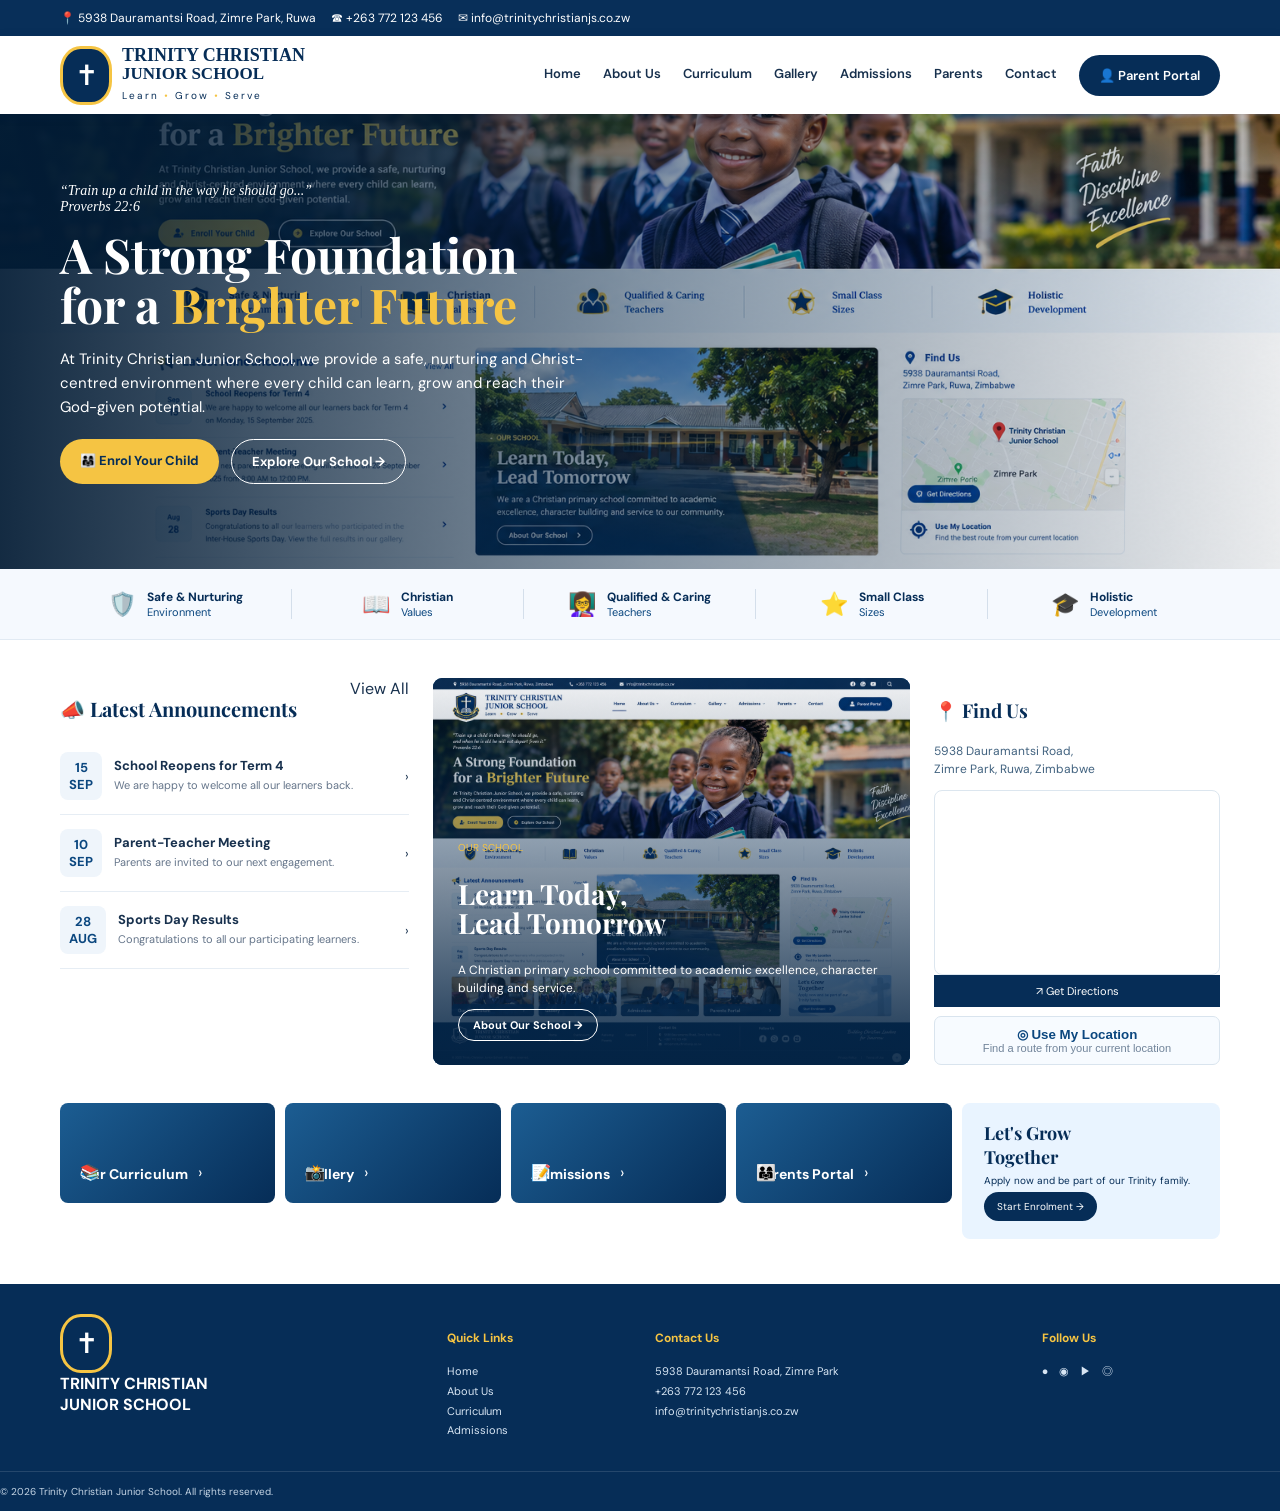
<file: index.html>
<!doctype html><html lang="en"><head><meta charset="utf-8"><meta name="viewport" content="width=device-width,initial-scale=1"><title>Trinity Christian Junior School</title><link rel="stylesheet" href="css/style.css"></head><body>
<div class="topbar"><div class="container top-inner">📍 5938 Dauramantsi Road, Zimre Park, Ruwa　 ☎ +263 772 123 456　 ✉ info@trinitychristianjs.co.zw</div></div>
<header class="header"><div class="container nav"><a class="brand" href="index.html"><div class="crest">✝</div><div><strong>TRINITY CHRISTIAN</strong><b>JUNIOR SCHOOL</b><small>Learn <i>•</i> Grow <i>•</i> Serve</small></div></a><button class="menu" onclick="toggleMenu()">☰</button><nav id="navMenu"><a href="index.html">Home</a><a href="about.html">About Us</a><a href="curriculum.html">Curriculum</a><a href="gallery.html">Gallery</a><a href="admissions.html">Admissions</a><a href="parents.html">Parents</a><a href="contact.html">Contact</a><a class="portal" href="parents.html">👤 Parent Portal</a></nav></div></header>
<section class="hero"><img src="images/school-hero.png" alt="Trinity Christian Junior School"><div class="hero-overlay"></div><div class="container hero-content"><p class="scripture">“Train up a child in the way he should go...”<br>Proverbs 22:6</p><h1>A Strong Foundation<br>for a <em>Brighter Future</em></h1><p>At Trinity Christian Junior School, we provide a safe, nurturing and Christ-centred environment where every child can learn, grow and reach their God-given potential.</p><div class="buttons"><a class="btn gold" href="admissions.html">👨‍👩‍👧 Enrol Your Child</a><a class="btn outline" href="about.html">Explore Our School →</a></div></div></section>
<section class="values"><div class="container value-grid"><div>🛡️ <span><b>Safe & Nurturing</b><small>Environment</small></span></div><div>📖 <span><b>Christian</b><small>Values</small></span></div><div>👩‍🏫 <span><b>Qualified & Caring</b><small>Teachers</small></span></div><div>⭐ <span><b>Small Class</b><small>Sizes</small></span></div><div>🎓 <span><b>Holistic</b><small>Development</small></span></div></div></section>
<main><section class="container news-layout"><div class="announcements"><div class="section-head"><h2>📣 Latest Announcements</h2><a href="parents.html">View All</a></div><article><time>15<br>SEP</time><div><b>School Reopens for Term 4</b><p>We are happy to welcome all our learners back.</p></div>›</article><article><time>10<br>SEP</time><div><b>Parent-Teacher Meeting</b><p>Parents are invited to our next engagement.</p></div>›</article><article><time>28<br>AUG</time><div><b>Sports Day Results</b><p>Congratulations to all our participating learners.</p></div>›</article></div>
<div class="feature-card"><div class="feature-photo"></div><div class="feature-text"><label>OUR SCHOOL</label><h2>Learn Today,<br>Lead Tomorrow</h2><p>A Christian primary school committed to academic excellence, character building and service.</p><a class="btn outline" href="about.html">About Our School →</a></div></div>
<div class="location-card"><h3>📍 Find Us</h3><p>5938 Dauramantsi Road,<br>Zimre Park, Ruwa, Zimbabwe</p><div class="map"><iframe title="School location" src="https://www.openstreetmap.org/export/embed.html?bbox=31.22%2C-17.88%2C31.30%2C-17.82&layer=mapnik"></iframe></div><a class="directions" target="_blank" href="https://www.google.com/maps/dir/?api=1&destination=5938+Dauramantsi+Road,+Zimre+Park,+Ruwa,+Zimbabwe">↗ Get Directions</a><button class="location-btn" onclick="useLocation()">◎ Use My Location <small>Find a route from your current location</small></button></div></section>
<section class="container tiles"><a href="curriculum.html"><span>📚</span><b>Our Curriculum</b>›</a><a href="gallery.html"><span>📸</span><b>Gallery</b>›</a><a href="admissions.html"><span>📝</span><b>Admissions</b>›</a><a href="parents.html"><span>👨‍👩‍👧</span><b>Parents Portal</b>›</a><div class="grow"><b>Let's Grow<br>Together</b><small>Apply now and be part of our Trinity family.</small><a href="admissions.html">Start Enrolment →</a></div></section></main>
<footer><div class="container footer-grid"><div><div class="crest">✝</div><b>TRINITY CHRISTIAN<br>JUNIOR SCHOOL</b></div><div><h4>Quick Links</h4><a href="index.html">Home</a><a href="about.html">About Us</a><a href="curriculum.html">Curriculum</a><a href="admissions.html">Admissions</a></div><div><h4>Contact Us</h4><p>5938 Dauramantsi Road, Zimre Park</p><p>+263 772 123 456</p><p>info@trinitychristianjs.co.zw</p></div><div><h4>Follow Us</h4><p>●　◉　▶　◎</p></div></div><div class="copyright">© 2026 Trinity Christian Junior School. All rights reserved.</div></footer><script src="js/script.js"></script></body></html>
</file>
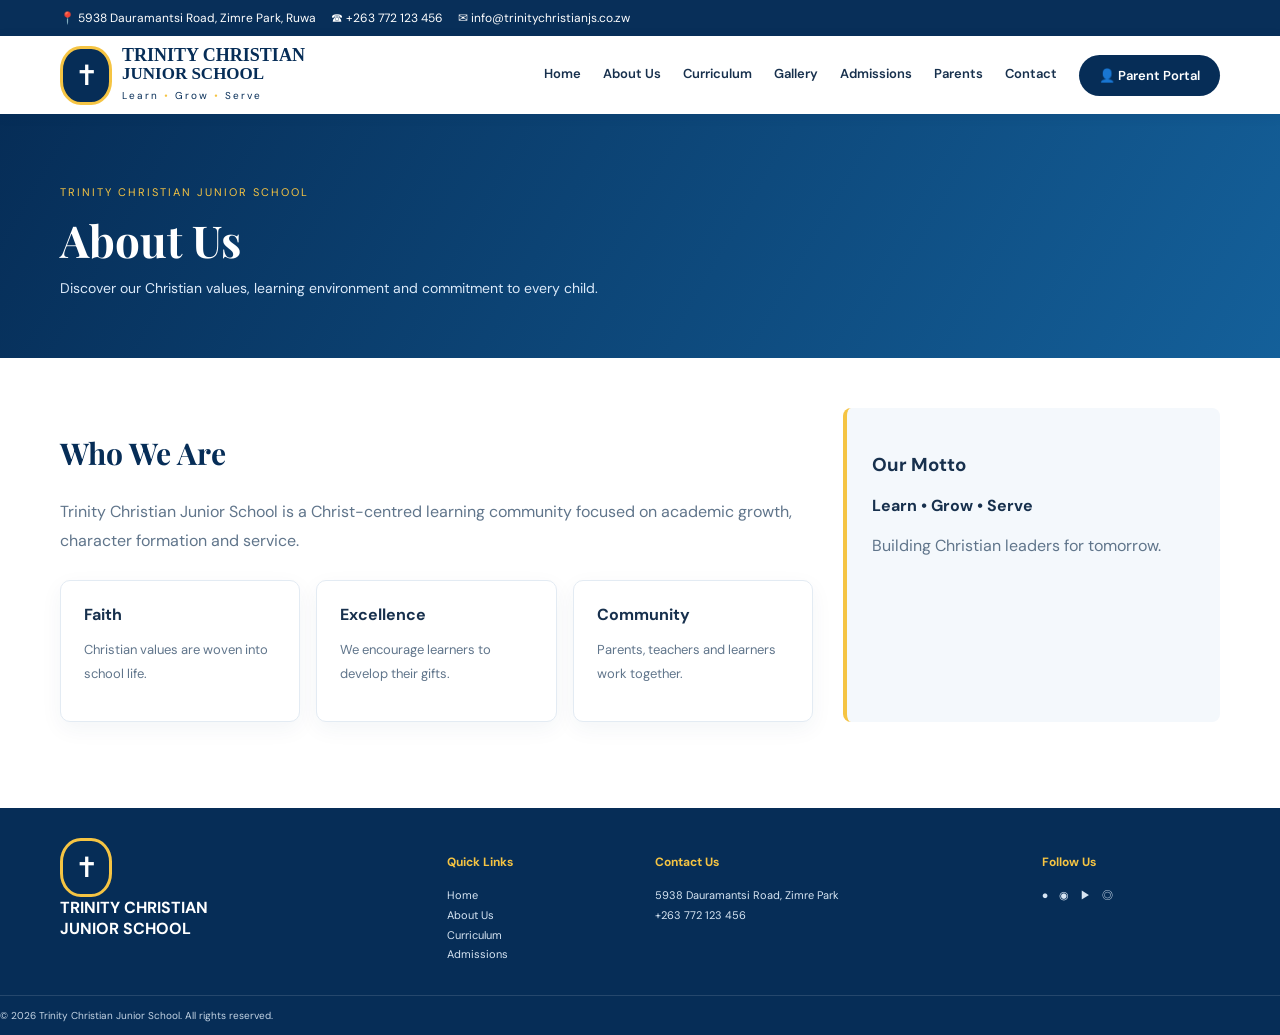
<file: about.html>
<!doctype html><html lang="en"><head><meta charset="utf-8"><meta name="viewport" content="width=device-width,initial-scale=1"><title>About Us | Trinity Christian Junior School</title><link rel="stylesheet" href="css/style.css"></head><body>
<div class="topbar"><div class="container top-inner">📍 5938 Dauramantsi Road, Zimre Park, Ruwa　 ☎ +263 772 123 456　 ✉ info@trinitychristianjs.co.zw</div></div><header class="header"><div class="container nav"><a class="brand" href="index.html"><div class="crest">✝</div><div><strong>TRINITY CHRISTIAN</strong><b>JUNIOR SCHOOL</b><small>Learn <i>•</i> Grow <i>•</i> Serve</small></div></a><button class="menu" onclick="toggleMenu()">☰</button><nav id="navMenu"><a href="index.html">Home</a><a href="about.html">About Us</a><a href="curriculum.html">Curriculum</a><a href="gallery.html">Gallery</a><a href="admissions.html">Admissions</a><a href="parents.html">Parents</a><a href="contact.html">Contact</a><a class="portal" href="parents.html">👤 Parent Portal</a></nav></div></header>
<section class="page-hero"><div class="container"><p>TRINITY CHRISTIAN JUNIOR SCHOOL</p><h1>About Us</h1><span>Discover our Christian values, learning environment and commitment to every child.</span></div></section><main class="container page-content"><div class="content-grid"><section><h2>Who We Are</h2><p>Trinity Christian Junior School is a Christ-centred learning community focused on academic growth, character formation and service.</p><div class="cards"><div><b>Faith</b><p>Christian values are woven into school life.</p></div><div><b>Excellence</b><p>We encourage learners to develop their gifts.</p></div><div><b>Community</b><p>Parents, teachers and learners work together.</p></div></div></section><aside class="sidebox"><h3>Our Motto</h3><strong>Learn • Grow • Serve</strong><p>Building Christian leaders for tomorrow.</p></aside></div></main><footer><div class="container footer-grid"><div><div class="crest">✝</div><b>TRINITY CHRISTIAN<br>JUNIOR SCHOOL</b></div><div><h4>Quick Links</h4><a href="index.html">Home</a><a href="about.html">About Us</a><a href="curriculum.html">Curriculum</a><a href="admissions.html">Admissions</a></div><div><h4>Contact Us</h4><p>5938 Dauramantsi Road, Zimre Park</p><p>+263 772 123 456</p></div><div><h4>Follow Us</h4><p>●　◉　▶　◎</p></div></div><div class="copyright">© 2026 Trinity Christian Junior School. All rights reserved.</div></footer><script src="js/script.js"></script></body></html>
</file>
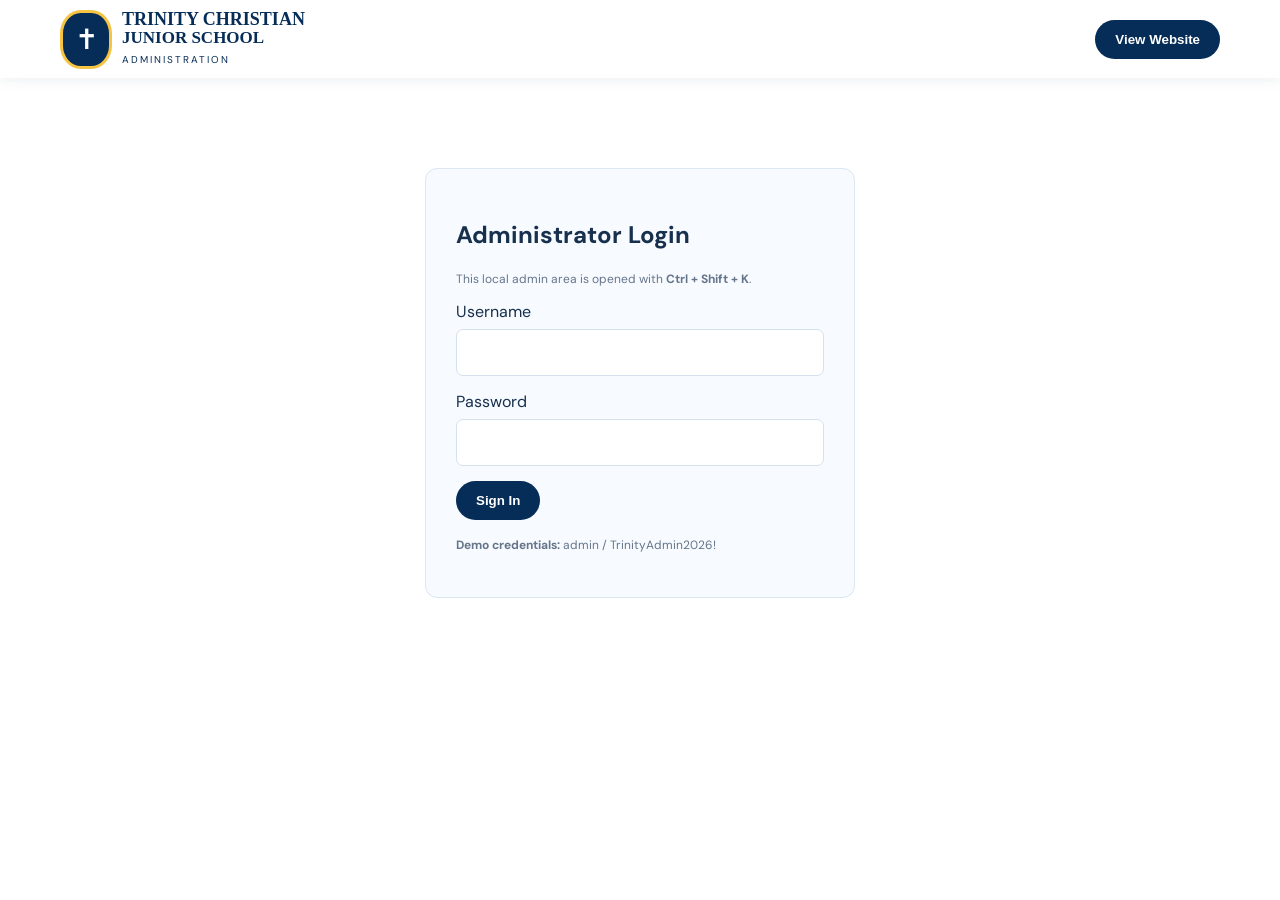
<file: admin.html>
<!doctype html>
<html lang="en"><head><meta charset="utf-8"><meta name="viewport" content="width=device-width,initial-scale=1">
<title>Admin | Trinity Christian Junior School</title><link rel="stylesheet" href="css/style.css"></head>
<body onload="adminGuard()">
<header class="header"><div class="container nav"><a class="brand" href="index.html"><div class="crest">✝</div><div><strong>TRINITY CHRISTIAN</strong><b>JUNIOR SCHOOL</b><small>ADMINISTRATION</small></div></a><button class="submit" onclick="location.href='index.html'">View Website</button></div></header>
<main class="container page-content admin-panel">
<div id="loginBox" class="admin-login">
<h2>Administrator Login</h2>
<p class="admin-note">This local admin area is opened with <b>Ctrl + Shift + K</b>.</p>
<form onsubmit="adminLogin(event)">
<label>Username<input id="adminUser" required></label>
<label>Password<input id="adminPass" type="password" required></label>
<button class="submit">Sign In</button>
<p id="adminError" style="color:#a92727"></p>
</form>
<p class="admin-note"><b>Demo credentials:</b> admin / TrinityAdmin2026!</p>
</div>
<div id="dashboard" style="display:none">
<div class="admin-row"><div><h1>School Administration</h1><p class="admin-note">Manage local announcements and view enrolment information stored in this browser.</p></div><button class="submit danger" onclick="logoutAdmin()">Log Out</button></div>
<div class="cards">
<div><b>Enrolment Submissions</b><h2 id="applicationCount">0</h2></div>
<div><b>Announcements</b><h2 id="announcementCount">0</h2></div>
<div><b>Site Status</b><h2>LOCAL</h2></div>
</div>
<section class="admin-editor"><h2>Add Announcement</h2><form onsubmit="addAnnouncement(event)"><label>Title<input id="annTitle" required></label><label>Message<textarea id="annText" rows="4" required></textarea></label><button class="submit">Publish Announcement</button></form><div id="annList" class="admin-list"></div></section>
<section class="admin-editor"><h2>Enrolment Submissions</h2><p class="admin-note">These are submissions saved by this browser's local storage.</p><div id="appList" class="admin-list"></div></section>
<div class="sidebox"><b>Security notice:</b> This is a standalone HTML site. The keyboard shortcut only hides the admin entry point; it is not a secure authentication system. Anyone with the website files can inspect the JavaScript and local browser data. Do not use this for sensitive real-world records until a secure backend is connected.</div>
</div></main>
<script src="js/script.js"></script></body></html>
</file>
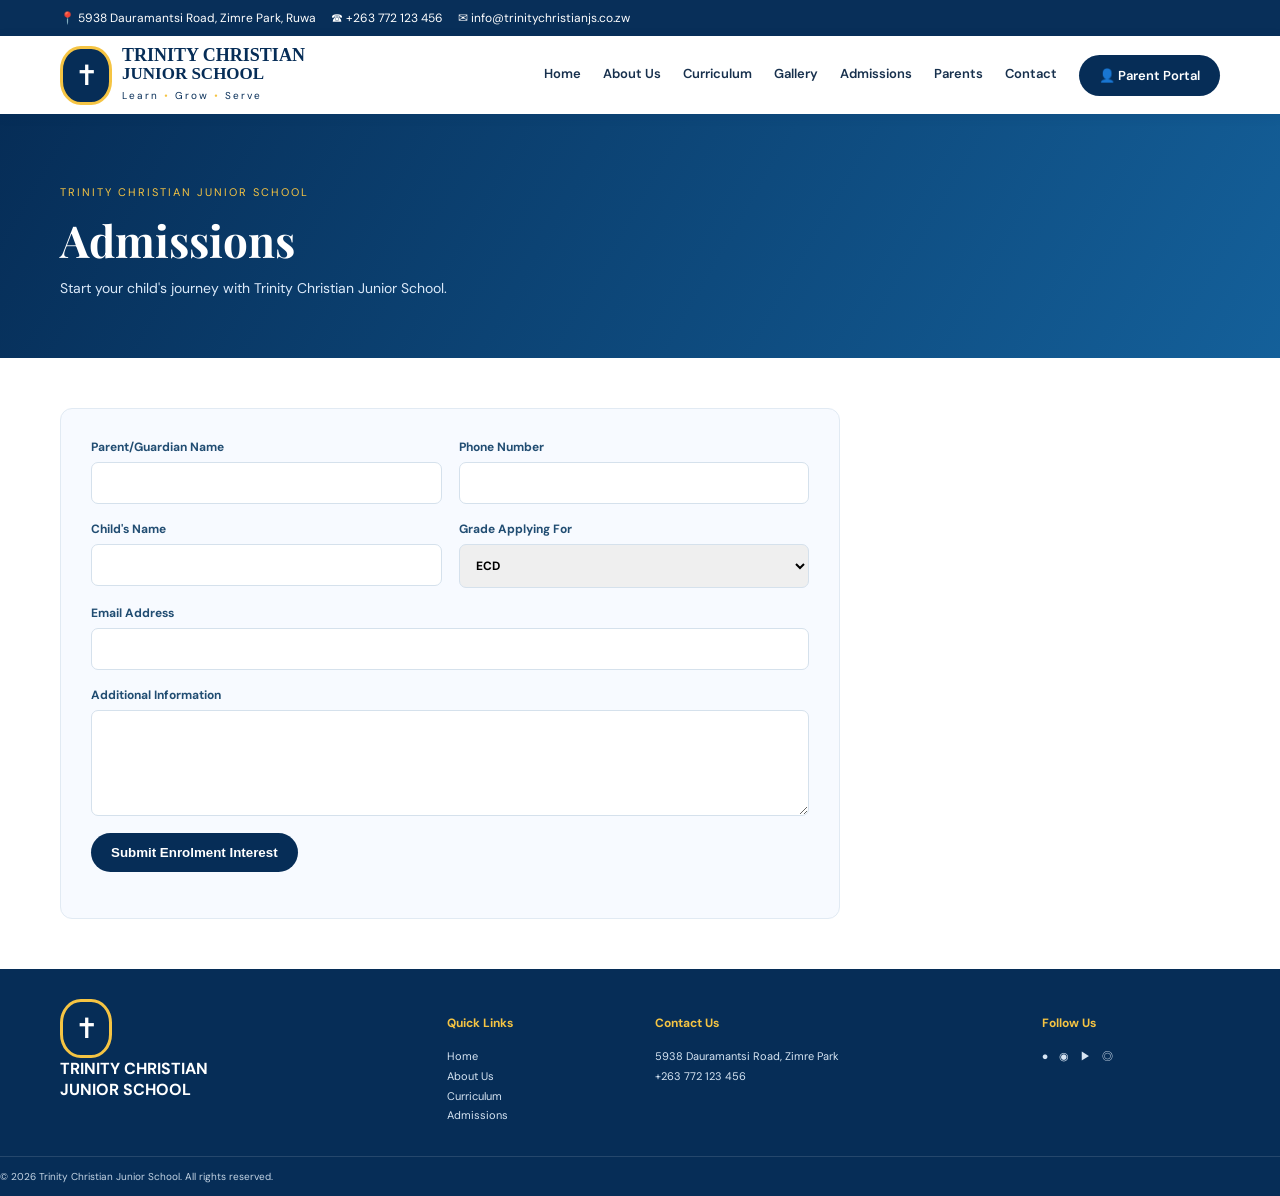
<file: admissions.html>
<!doctype html><html lang="en"><head><meta charset="utf-8"><meta name="viewport" content="width=device-width,initial-scale=1"><title>Admissions | Trinity Christian Junior School</title><link rel="stylesheet" href="css/style.css"></head><body>
<div class="topbar"><div class="container top-inner">📍 5938 Dauramantsi Road, Zimre Park, Ruwa　 ☎ +263 772 123 456　 ✉ info@trinitychristianjs.co.zw</div></div><header class="header"><div class="container nav"><a class="brand" href="index.html"><div class="crest">✝</div><div><strong>TRINITY CHRISTIAN</strong><b>JUNIOR SCHOOL</b><small>Learn <i>•</i> Grow <i>•</i> Serve</small></div></a><button class="menu" onclick="toggleMenu()">☰</button><nav id="navMenu"><a href="index.html">Home</a><a href="about.html">About Us</a><a href="curriculum.html">Curriculum</a><a href="gallery.html">Gallery</a><a href="admissions.html">Admissions</a><a href="parents.html">Parents</a><a href="contact.html">Contact</a><a class="portal" href="parents.html">👤 Parent Portal</a></nav></div></header>
<section class="page-hero"><div class="container"><p>TRINITY CHRISTIAN JUNIOR SCHOOL</p><h1>Admissions</h1><span>Start your child's journey with Trinity Christian Junior School.</span></div></section><main class="container page-content"><form class="form" onsubmit="saveApplication(event)"><div class="form-row"><label>Parent/Guardian Name<input required id="parentName"></label><label>Phone Number<input required id="phone"></label></div><div class="form-row"><label>Child's Name<input required id="childName"></label><label>Grade Applying For<select id="grade"><option>ECD</option><option>Grade 1</option><option>Grade 2</option><option>Grade 3</option><option>Grade 4</option><option>Grade 5</option><option>Grade 6</option><option>Grade 7</option></select></label></div><label>Email Address<input type="email" id="email"></label><label>Additional Information<textarea id="message" rows="5"></textarea></label><button class="submit">Submit Enrolment Interest</button><p id="formMessage" class="success"></p></form></main><footer><div class="container footer-grid"><div><div class="crest">✝</div><b>TRINITY CHRISTIAN<br>JUNIOR SCHOOL</b></div><div><h4>Quick Links</h4><a href="index.html">Home</a><a href="about.html">About Us</a><a href="curriculum.html">Curriculum</a><a href="admissions.html">Admissions</a></div><div><h4>Contact Us</h4><p>5938 Dauramantsi Road, Zimre Park</p><p>+263 772 123 456</p></div><div><h4>Follow Us</h4><p>●　◉　▶　◎</p></div></div><div class="copyright">© 2026 Trinity Christian Junior School. All rights reserved.</div></footer><script src="js/script.js"></script></body></html>
</file>
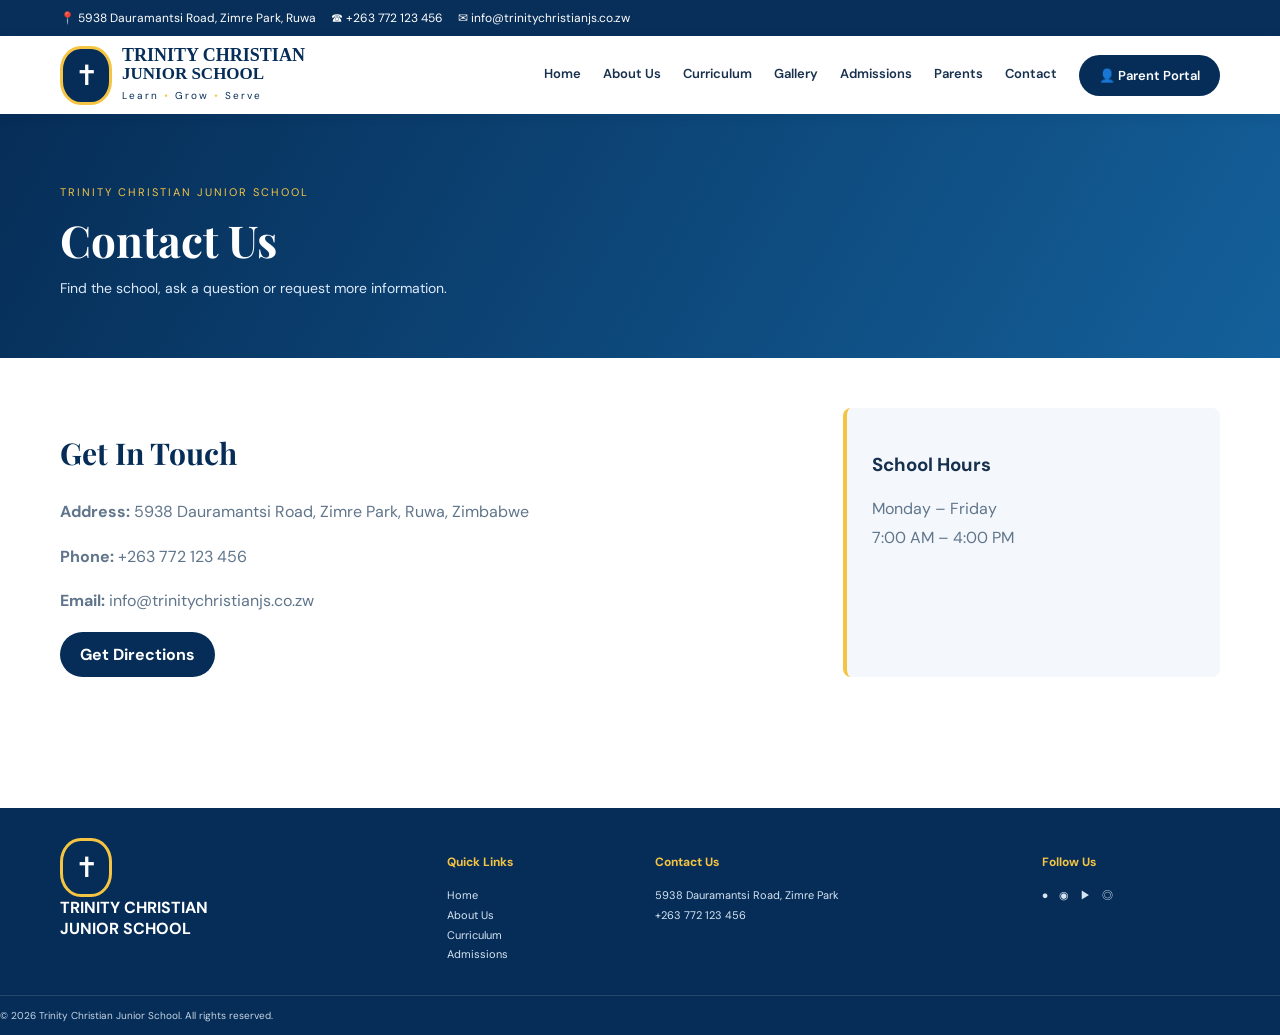
<file: contact.html>
<!doctype html><html lang="en"><head><meta charset="utf-8"><meta name="viewport" content="width=device-width,initial-scale=1"><title>Contact Us | Trinity Christian Junior School</title><link rel="stylesheet" href="css/style.css"></head><body>
<div class="topbar"><div class="container top-inner">📍 5938 Dauramantsi Road, Zimre Park, Ruwa　 ☎ +263 772 123 456　 ✉ info@trinitychristianjs.co.zw</div></div><header class="header"><div class="container nav"><a class="brand" href="index.html"><div class="crest">✝</div><div><strong>TRINITY CHRISTIAN</strong><b>JUNIOR SCHOOL</b><small>Learn <i>•</i> Grow <i>•</i> Serve</small></div></a><button class="menu" onclick="toggleMenu()">☰</button><nav id="navMenu"><a href="index.html">Home</a><a href="about.html">About Us</a><a href="curriculum.html">Curriculum</a><a href="gallery.html">Gallery</a><a href="admissions.html">Admissions</a><a href="parents.html">Parents</a><a href="contact.html">Contact</a><a class="portal" href="parents.html">👤 Parent Portal</a></nav></div></header>
<section class="page-hero"><div class="container"><p>TRINITY CHRISTIAN JUNIOR SCHOOL</p><h1>Contact Us</h1><span>Find the school, ask a question or request more information.</span></div></section><main class="container page-content"><div class="content-grid"><section><h2>Get In Touch</h2><p><b>Address:</b> 5938 Dauramantsi Road, Zimre Park, Ruwa, Zimbabwe</p><p><b>Phone:</b> +263 772 123 456</p><p><b>Email:</b> info@trinitychristianjs.co.zw</p><a class="submit" target="_blank" href="https://www.google.com/maps/dir/?api=1&destination=5938+Dauramantsi+Road,+Zimre+Park,+Ruwa,+Zimbabwe">Get Directions</a></section><aside class="sidebox"><h3>School Hours</h3><p>Monday – Friday<br>7:00 AM – 4:00 PM</p></aside></div></main><footer><div class="container footer-grid"><div><div class="crest">✝</div><b>TRINITY CHRISTIAN<br>JUNIOR SCHOOL</b></div><div><h4>Quick Links</h4><a href="index.html">Home</a><a href="about.html">About Us</a><a href="curriculum.html">Curriculum</a><a href="admissions.html">Admissions</a></div><div><h4>Contact Us</h4><p>5938 Dauramantsi Road, Zimre Park</p><p>+263 772 123 456</p></div><div><h4>Follow Us</h4><p>●　◉　▶　◎</p></div></div><div class="copyright">© 2026 Trinity Christian Junior School. All rights reserved.</div></footer><script src="js/script.js"></script></body></html>
</file>
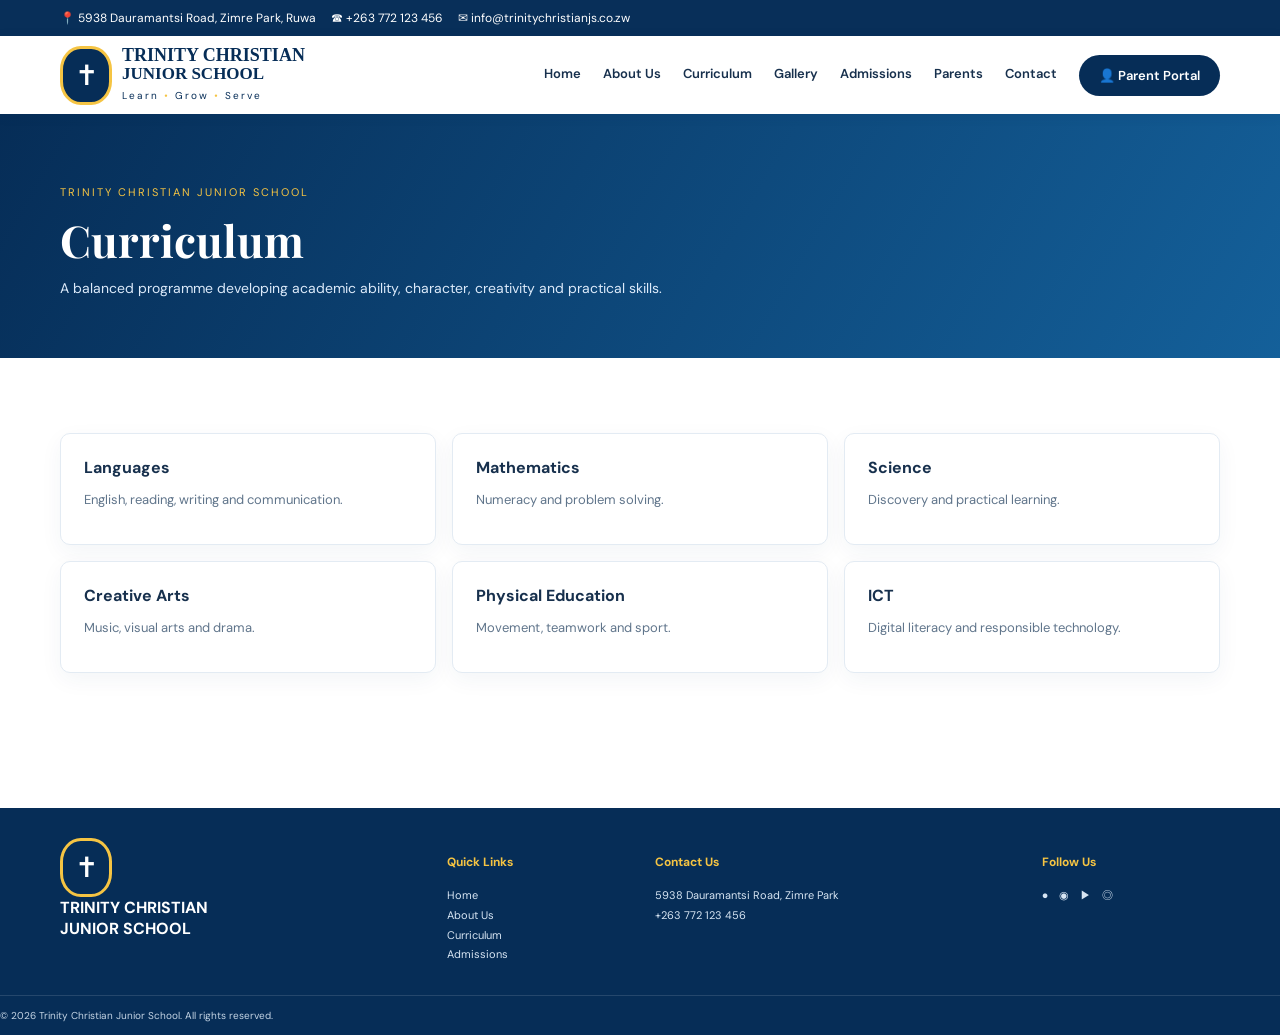
<file: curriculum.html>
<!doctype html><html lang="en"><head><meta charset="utf-8"><meta name="viewport" content="width=device-width,initial-scale=1"><title>Curriculum | Trinity Christian Junior School</title><link rel="stylesheet" href="css/style.css"></head><body>
<div class="topbar"><div class="container top-inner">📍 5938 Dauramantsi Road, Zimre Park, Ruwa　 ☎ +263 772 123 456　 ✉ info@trinitychristianjs.co.zw</div></div><header class="header"><div class="container nav"><a class="brand" href="index.html"><div class="crest">✝</div><div><strong>TRINITY CHRISTIAN</strong><b>JUNIOR SCHOOL</b><small>Learn <i>•</i> Grow <i>•</i> Serve</small></div></a><button class="menu" onclick="toggleMenu()">☰</button><nav id="navMenu"><a href="index.html">Home</a><a href="about.html">About Us</a><a href="curriculum.html">Curriculum</a><a href="gallery.html">Gallery</a><a href="admissions.html">Admissions</a><a href="parents.html">Parents</a><a href="contact.html">Contact</a><a class="portal" href="parents.html">👤 Parent Portal</a></nav></div></header>
<section class="page-hero"><div class="container"><p>TRINITY CHRISTIAN JUNIOR SCHOOL</p><h1>Curriculum</h1><span>A balanced programme developing academic ability, character, creativity and practical skills.</span></div></section><main class="container page-content"><div class="cards"><div><b>Languages</b><p>English, reading, writing and communication.</p></div><div><b>Mathematics</b><p>Numeracy and problem solving.</p></div><div><b>Science</b><p>Discovery and practical learning.</p></div><div><b>Creative Arts</b><p>Music, visual arts and drama.</p></div><div><b>Physical Education</b><p>Movement, teamwork and sport.</p></div><div><b>ICT</b><p>Digital literacy and responsible technology.</p></div></div></main><footer><div class="container footer-grid"><div><div class="crest">✝</div><b>TRINITY CHRISTIAN<br>JUNIOR SCHOOL</b></div><div><h4>Quick Links</h4><a href="index.html">Home</a><a href="about.html">About Us</a><a href="curriculum.html">Curriculum</a><a href="admissions.html">Admissions</a></div><div><h4>Contact Us</h4><p>5938 Dauramantsi Road, Zimre Park</p><p>+263 772 123 456</p></div><div><h4>Follow Us</h4><p>●　◉　▶　◎</p></div></div><div class="copyright">© 2026 Trinity Christian Junior School. All rights reserved.</div></footer><script src="js/script.js"></script></body></html>
</file>
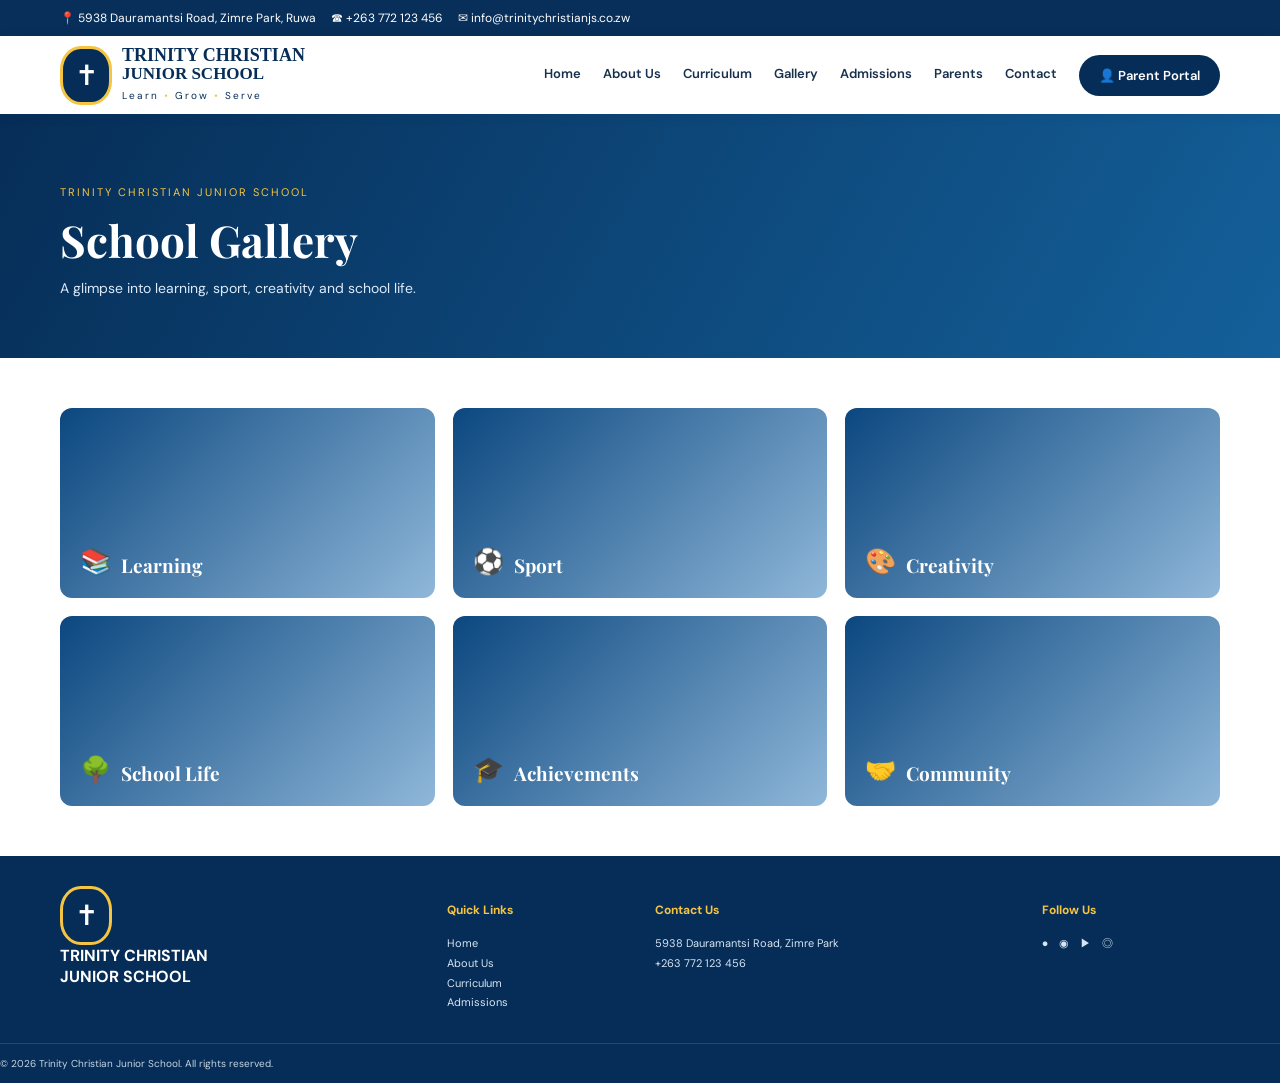
<file: gallery.html>
<!doctype html><html lang="en"><head><meta charset="utf-8"><meta name="viewport" content="width=device-width,initial-scale=1"><title>School Gallery | Trinity Christian Junior School</title><link rel="stylesheet" href="css/style.css"></head><body>
<div class="topbar"><div class="container top-inner">📍 5938 Dauramantsi Road, Zimre Park, Ruwa　 ☎ +263 772 123 456　 ✉ info@trinitychristianjs.co.zw</div></div><header class="header"><div class="container nav"><a class="brand" href="index.html"><div class="crest">✝</div><div><strong>TRINITY CHRISTIAN</strong><b>JUNIOR SCHOOL</b><small>Learn <i>•</i> Grow <i>•</i> Serve</small></div></a><button class="menu" onclick="toggleMenu()">☰</button><nav id="navMenu"><a href="index.html">Home</a><a href="about.html">About Us</a><a href="curriculum.html">Curriculum</a><a href="gallery.html">Gallery</a><a href="admissions.html">Admissions</a><a href="parents.html">Parents</a><a href="contact.html">Contact</a><a class="portal" href="parents.html">👤 Parent Portal</a></nav></div></header>
<section class="page-hero"><div class="container"><p>TRINITY CHRISTIAN JUNIOR SCHOOL</p><h1>School Gallery</h1><span>A glimpse into learning, sport, creativity and school life.</span></div></section><main class="container page-content"><div class="gallery"><div>📚 <b>Learning</b></div><div>⚽ <b>Sport</b></div><div>🎨 <b>Creativity</b></div><div>🌳 <b>School Life</b></div><div>🎓 <b>Achievements</b></div><div>🤝 <b>Community</b></div></div></main><footer><div class="container footer-grid"><div><div class="crest">✝</div><b>TRINITY CHRISTIAN<br>JUNIOR SCHOOL</b></div><div><h4>Quick Links</h4><a href="index.html">Home</a><a href="about.html">About Us</a><a href="curriculum.html">Curriculum</a><a href="admissions.html">Admissions</a></div><div><h4>Contact Us</h4><p>5938 Dauramantsi Road, Zimre Park</p><p>+263 772 123 456</p></div><div><h4>Follow Us</h4><p>●　◉　▶　◎</p></div></div><div class="copyright">© 2026 Trinity Christian Junior School. All rights reserved.</div></footer><script src="js/script.js"></script></body></html>
</file>
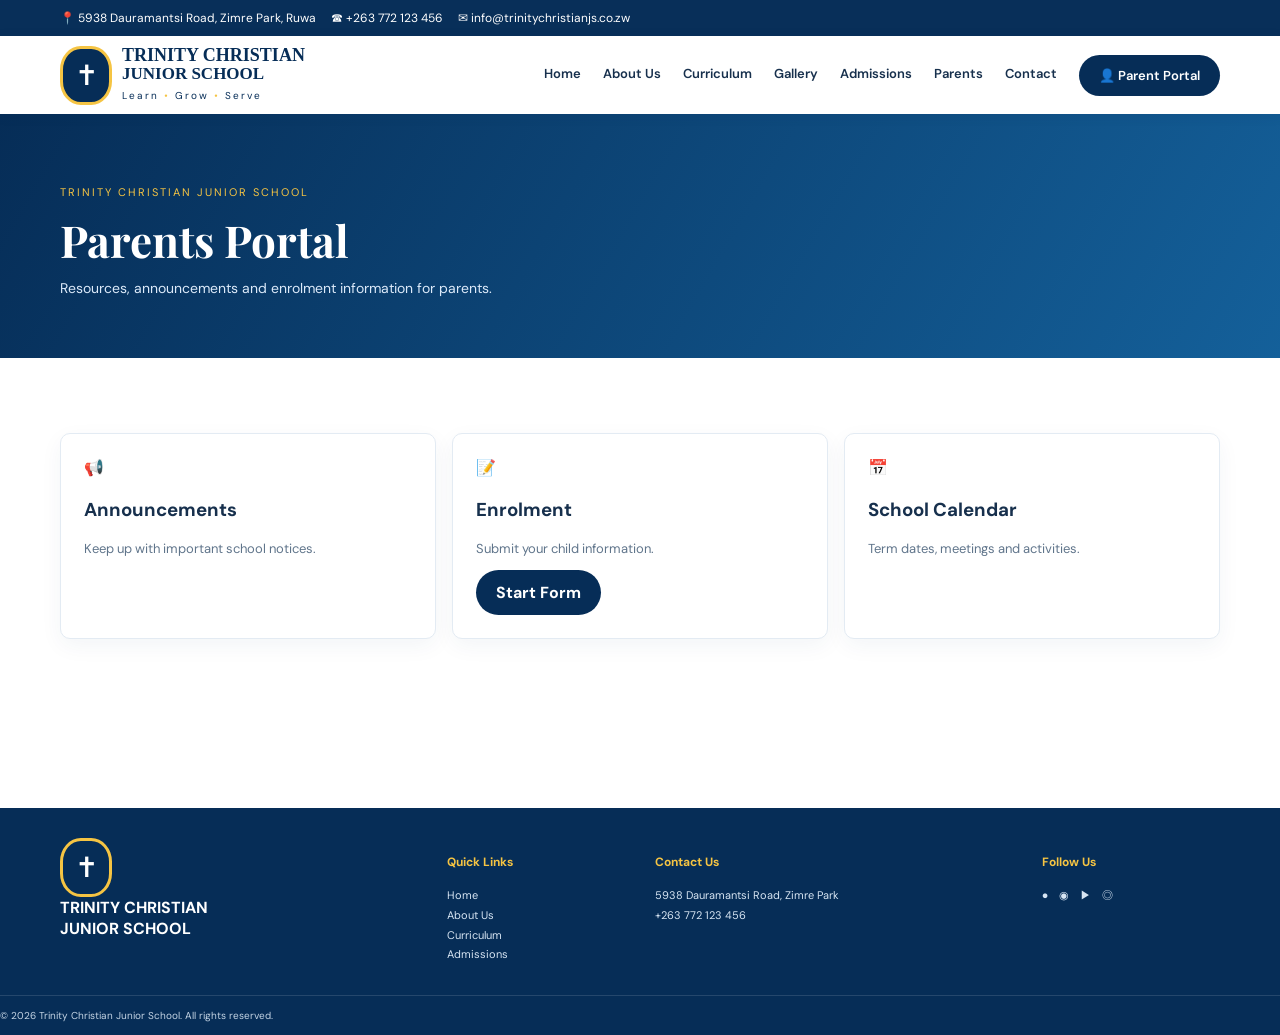
<file: parents.html>
<!doctype html><html lang="en"><head><meta charset="utf-8"><meta name="viewport" content="width=device-width,initial-scale=1"><title>Parents Portal | Trinity Christian Junior School</title><link rel="stylesheet" href="css/style.css"></head><body>
<div class="topbar"><div class="container top-inner">📍 5938 Dauramantsi Road, Zimre Park, Ruwa　 ☎ +263 772 123 456　 ✉ info@trinitychristianjs.co.zw</div></div><header class="header"><div class="container nav"><a class="brand" href="index.html"><div class="crest">✝</div><div><strong>TRINITY CHRISTIAN</strong><b>JUNIOR SCHOOL</b><small>Learn <i>•</i> Grow <i>•</i> Serve</small></div></a><button class="menu" onclick="toggleMenu()">☰</button><nav id="navMenu"><a href="index.html">Home</a><a href="about.html">About Us</a><a href="curriculum.html">Curriculum</a><a href="gallery.html">Gallery</a><a href="admissions.html">Admissions</a><a href="parents.html">Parents</a><a href="contact.html">Contact</a><a class="portal" href="parents.html">👤 Parent Portal</a></nav></div></header>
<section class="page-hero"><div class="container"><p>TRINITY CHRISTIAN JUNIOR SCHOOL</p><h1>Parents Portal</h1><span>Resources, announcements and enrolment information for parents.</span></div></section><main class="container page-content"><div class="portal-grid"><div class="portal-card"><span>📢</span><h3>Announcements</h3><p>Keep up with important school notices.</p></div><div class="portal-card"><span>📝</span><h3>Enrolment</h3><p>Submit your child information.</p><a class="small-btn" href="admissions.html">Start Form</a></div><div class="portal-card"><span>📅</span><h3>School Calendar</h3><p>Term dates, meetings and activities.</p></div></div></main><footer><div class="container footer-grid"><div><div class="crest">✝</div><b>TRINITY CHRISTIAN<br>JUNIOR SCHOOL</b></div><div><h4>Quick Links</h4><a href="index.html">Home</a><a href="about.html">About Us</a><a href="curriculum.html">Curriculum</a><a href="admissions.html">Admissions</a></div><div><h4>Contact Us</h4><p>5938 Dauramantsi Road, Zimre Park</p><p>+263 772 123 456</p></div><div><h4>Follow Us</h4><p>●　◉　▶　◎</p></div></div><div class="copyright">© 2026 Trinity Christian Junior School. All rights reserved.</div></footer><script src="js/script.js"></script></body></html>
</file>
<file: css/style.css>
@import url('https://fonts.googleapis.com/css2?family=DM+Sans:wght@400;500;600;700&family=Playfair+Display:wght@600;700&display=swap');
:root{--navy:#062d57;--blue:#0b477f;--gold:#f5c443;--light:#f5f8fc;--text:#17304d;--muted:#65758a}
*{box-sizing:border-box}body{margin:0;font-family:"DM Sans",Arial,sans-serif;color:var(--text)}a{text-decoration:none;color:inherit}.container{width:min(1160px,92%);margin:auto}
.topbar{background:#082f59;color:#fff;font-size:12px}.top-inner{min-height:36px;display:flex;align-items:center;gap:25px;flex-wrap:wrap}.header{background:#fff;position:sticky;top:0;z-index:10;box-shadow:0 2px 12px #092e5514}.nav{min-height:78px;display:flex;align-items:center;justify-content:space-between}.brand{display:flex;gap:10px;align-items:center;color:var(--navy)}.brand strong,.brand b{display:block;font-family:Georgia,serif;line-height:1.05}.brand strong{font-size:18px}.brand b{font-size:17px}.brand small{font-size:10px;letter-spacing:2px}.brand i{color:var(--gold)}.crest{width:52px;height:59px;border:3px solid var(--gold);border-radius:40%;background:var(--navy);color:#fff;display:grid;place-items:center;font-size:28px}
nav{display:flex;align-items:center;gap:22px;font-size:13px;font-weight:600}nav a{padding:29px 0;border-bottom:3px solid transparent}nav a:hover{color:var(--blue);border-color:var(--gold)}nav .portal{background:var(--navy);color:#fff;padding:12px 20px;border-radius:25px;border:0}.menu{display:none;background:none;border:0;font-size:25px}
.hero{height:455px;position:relative;overflow:hidden;background:#092e55}.hero>img{position:absolute;width:100%;height:100%;object-fit:cover}.hero-overlay{position:absolute;inset:0;background:linear-gradient(90deg,rgba(2,27,52,.93),rgba(4,35,65,.48),rgba(3,25,48,.08))}.hero-content{position:relative;color:#fff;padding-top:55px}.scripture{font-family:Georgia,serif;font-style:italic;font-size:14px}.hero h1{font:700 48px/1.05 "Playfair Display",Georgia,serif;margin:10px 0 17px}.hero h1 em{color:var(--gold);font-style:normal}.hero-content>p:not(.scripture){max-width:530px;line-height:1.6;font-size:15px}.buttons{display:flex;gap:12px;margin-top:20px}.btn{display:inline-block;padding:13px 20px;border-radius:25px;font-weight:700;font-size:13px}.gold{background:var(--gold);color:#072e56}.outline{border:1px solid #fff;color:#fff}.values{background:#f5f9fe;border-bottom:1px solid #e1eaf3}.value-grid{display:grid;grid-template-columns:repeat(5,1fr);padding:20px 0}.value-grid>div{display:flex;justify-content:center;gap:10px;align-items:center;border-right:1px solid #d4dfeb;color:#d29d00;font-size:23px}.value-grid>div:last-child{border:0}.value-grid b,.value-grid small{display:block}.value-grid b{font-size:12px;color:var(--navy)}.value-grid small{font-size:11px;color:var(--blue)}
.news-layout{display:grid;grid-template-columns:1.1fr 1.5fr .9fr;gap:24px;padding:38px 0}.section-head{display:flex;justify-content:space-between}.section-head h2{font:700 20px "Playfair Display",serif;color:var(--navy)}.announcements article{display:flex;gap:12px;align-items:center;padding:14px 0;border-bottom:1px solid #e6edf4;font-size:13px}.announcements article>div{flex:1}.announcements time{background:#eff5fb;color:var(--blue);border-radius:8px;text-align:center;padding:7px 9px;font-weight:700}.announcements p{margin:4px 0;color:var(--muted);font-size:11px}.feature-card{min-height:350px;border-radius:9px;overflow:hidden;position:relative;background:#0b477f;color:#fff}.feature-photo{position:absolute;inset:0;background:linear-gradient(0deg,rgba(4,35,67,.92),rgba(4,35,67,.05)),url("../images/school-hero.png") center/cover}.feature-text{position:absolute;left:25px;bottom:24px;max-width:430px}.feature-text label{font-size:10px;color:var(--gold)}.feature-text h2{font:700 28px/1.05 "Playfair Display",serif}.feature-text p{font-size:12px;line-height:1.5}.feature-text .btn{padding:8px 14px;font-size:11px}.location-card h3{font:700 19px "Playfair Display",serif;color:var(--navy)}.location-card p{font-size:12px;color:#41627f;line-height:1.5}.map{height:185px;border-radius:8px;overflow:hidden;border:1px solid #dce6ef}.map iframe{width:100%;height:100%;border:0}.directions{display:block;text-align:center;background:var(--navy);color:#fff;padding:9px;font-size:11px}.location-btn{width:100%;margin-top:9px;padding:10px;border:1px solid #d9e4ee;background:#f7fbff;border-radius:7px;color:var(--blue);font-weight:700}.location-btn small{display:block;color:#71849a;font-weight:400}.tiles{display:grid;grid-template-columns:repeat(4,1fr) 1.2fr;gap:10px;padding-bottom:45px}.tiles>a{height:100px;border-radius:8px;background:linear-gradient(135deg,#1c5d92,#062d57);color:#fff;padding:20px;display:flex;align-items:flex-end;gap:10px}.tiles>a span{position:absolute}.tiles>a b{font-size:14px}.grow{border-radius:8px;background:#e9f4ff;padding:18px 22px;color:var(--navy)}.grow b{font:700 18px "Playfair Display",serif}.grow small{display:block;font-size:10px;margin:5px 0}.grow a{display:inline-block;background:var(--navy);color:#fff;border-radius:20px;padding:8px 13px;font-size:10px}
footer{background:#062d57;color:#fff}.footer-grid{display:grid;grid-template-columns:2fr 1fr 2fr 1fr;gap:30px;padding:30px 0}.footer-grid h4{color:var(--gold);font-size:12px}.footer-grid a,.footer-grid p{display:block;font-size:11px;line-height:1.8;color:#d7e5f3;margin:0}.copyright{border-top:1px solid #ffffff20;padding:13px 0;font-size:10px;color:#c5d5e5}
.page-hero{background:linear-gradient(120deg,#062d57,#14609a);color:#fff;padding:60px 0}.page-hero p{color:#f5c443;font-size:11px;letter-spacing:2px}.page-hero h1{font:700 44px "Playfair Display",serif;margin:8px 0}.page-hero span{color:#dceafa;font-size:14px}.page-content{padding:50px 0;min-height:450px}.content-grid{display:grid;grid-template-columns:2fr 1fr;gap:30px}.content-grid h2{font:700 30px "Playfair Display",serif;color:#062d57}.content-grid p{line-height:1.8;color:#60758b}.sidebox{background:#f4f8fc;border-left:4px solid #f5c443;padding:25px;border-radius:8px}.cards,.portal-grid{display:grid;grid-template-columns:repeat(3,1fr);gap:16px;margin-top:25px}.cards>div,.portal-card{padding:23px;background:#fff;border:1px solid #e3ebf3;border-radius:10px;box-shadow:0 7px 22px #123c5e0d}.cards p,.portal-card p{font-size:13px;color:#60758b}.gallery{display:grid;grid-template-columns:repeat(3,1fr);gap:18px}.gallery div{height:190px;border-radius:12px;background:linear-gradient(135deg,#0b477f,#8fb7d9);display:flex;align-items:flex-end;padding:20px;color:#fff;font-size:25px}.gallery b{font:700 19px "Playfair Display",serif;margin-left:10px}.form{max-width:780px;background:#f7faff;padding:30px;border-radius:12px;border:1px solid #e1eaf3}.form label{display:block;font-size:12px;font-weight:700;color:#214d72;margin-bottom:17px}.form input,.form select,.form textarea{display:block;width:100%;padding:12px;border:1px solid #d5e1ec;border-radius:7px;margin-top:7px;font:inherit}.form-row{display:grid;grid-template-columns:1fr 1fr;gap:17px}.submit,.small-btn{display:inline-block;border:0;background:#062d57;color:#fff;padding:12px 20px;border-radius:24px;font-weight:700;cursor:pointer}.success{color:#18794e!important;font-weight:700}
@media(max-width:900px){nav{gap:10px;font-size:11px}.news-layout{grid-template-columns:1fr 1fr}.location-card{grid-column:1/-1}.tiles{grid-template-columns:1fr 1fr}.grow{grid-column:1/-1}.value-grid{grid-template-columns:repeat(3,1fr)}}
@media(max-width:700px){.nav{min-height:68px}.menu{display:block;color:var(--navy)}nav{display:none;position:absolute;left:0;right:0;top:68px;background:#fff;padding:10px 5%;flex-direction:column;align-items:stretch;gap:0}nav.open{display:flex}nav a{padding:12px 5px;border:0}.hero{height:560px}.hero h1{font-size:37px}.value-grid,.news-layout,.content-grid,.cards,.portal-grid,.gallery,.form-row{grid-template-columns:1fr}.location-card{grid-column:auto}.tiles{grid-template-columns:1fr 1fr}.footer-grid{grid-template-columns:1fr 1fr}}

.admin-panel{max-width:900px;margin:auto}.admin-login{max-width:430px;margin:40px auto;padding:30px;background:#f7faff;border:1px solid #dce7f1;border-radius:12px}.admin-login input,.admin-editor input,.admin-editor textarea{width:100%;padding:12px;border:1px solid #d5e1ec;border-radius:7px;margin:7px 0 15px;font:inherit}.admin-editor{padding:25px;background:#f7faff;border-radius:12px;border:1px solid #dce7f1;margin-bottom:20px}.admin-row{display:flex;gap:10px;align-items:center}.admin-list{margin-top:15px}.admin-item{background:#fff;border:1px solid #e1e9f1;padding:14px;border-radius:8px;margin:8px 0;display:flex;justify-content:space-between;gap:10px}.danger{background:#a92727!important}.admin-note{font-size:12px;color:#65758a;line-height:1.6}
</file>
